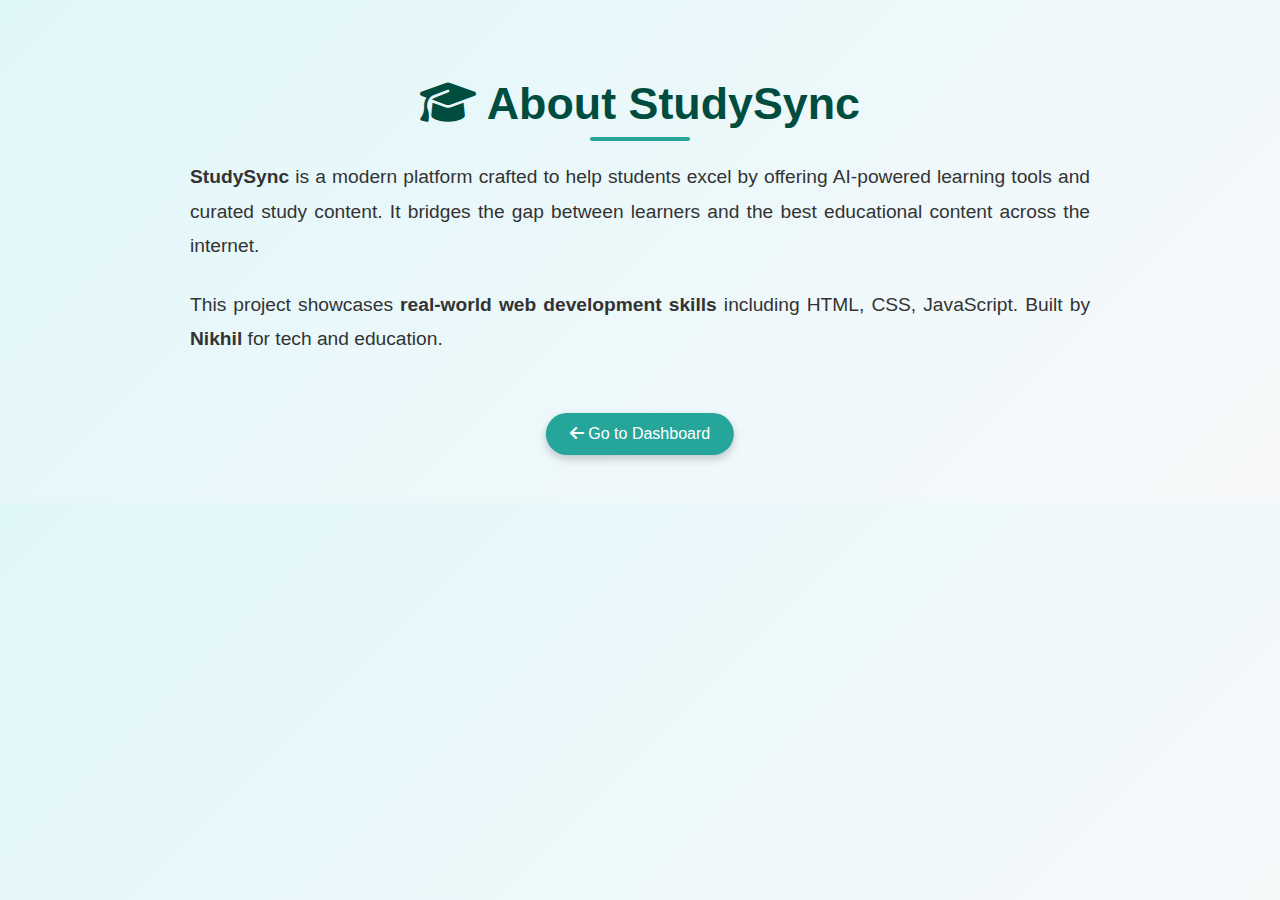
<file: about.html>
<!DOCTYPE html>
<html lang="en">
<head>
  <meta charset="UTF-8" />
  <meta name="viewport" content="width=device-width, initial-scale=1.0"/>
  <title>About - StudySync</title>
  <link rel="stylesheet" href="https://cdnjs.cloudflare.com/ajax/libs/font-awesome/6.4.0/css/all.min.css"/>
  <style>
    body {
      margin: 0;
      font-family: 'Segoe UI', sans-serif;
      background: linear-gradient(135deg, #e0f7fa, #f8f9fa);
      color: #333;
      overflow-x: hidden;
    }

    .container {
      padding: 3rem 2rem;
      max-width: 900px;
      margin: auto;
      animation: slideFadeIn 1.5s ease;
    }

    h1 {
      font-size: 2.8rem;
      text-align: center;
      margin-bottom: 1rem;
      color: #004d40;
      position: relative;
    }

    h1::after {
      content: "";
      width: 100px;
      height: 4px;
      background-color: #26a69a;
      display: block;
      margin: 0.5rem auto;
      border-radius: 5px;
    }

    p {
      font-size: 1.2rem;
      line-height: 1.8;
      margin-bottom: 1.5rem;
      text-align: justify;
    }

    .cta-button {
      display: inline-block;
      margin-top: 2rem;
      padding: 12px 24px;
      background-color: #26a69a;
      color: #fff;
      font-size: 1rem;
      text-decoration: none;
      border-radius: 50px;
      transition: background-color 0.3s, transform 0.3s;
      box-shadow: 0 4px 8px rgba(0,0,0,0.2);
      position: relative;
      left: 50%;
      transform: translateX(-50%);
    }

    .cta-button:hover {
      background-color: #00796b;
      transform: translateX(-50%) scale(1.05);
    }

    .scroll-icon {
      position: fixed;
      bottom: 20px;
      right: 20px;
      font-size: 2rem;
      color: #26a69a;
      background: #ffffff;
      padding: 10px;
      border-radius: 50%;
      box-shadow: 0 4px 8px rgba(0,0,0,0.2);
      cursor: pointer;
      transition: transform 0.3s ease;
    }

    .scroll-icon:hover {
      transform: scale(1.2);
    }

    @keyframes slideFadeIn {
      0% {
        opacity: 0;
        transform: translateY(40px);
      }
      100% {
        opacity: 1;
        transform: translateY(0);
      }
    }

    /* Responsive */
    @media (max-width: 600px) {
      h1 {
        font-size: 2rem;
      }

      .cta-button {
        padding: 10px 20px;
        font-size: 0.9rem;
      }
    }
  </style>
</head>
<body>

  <div class="container">
    <h1><i class="fas fa-graduation-cap"></i> About StudySync</h1>
    <p><strong>StudySync</strong> is a modern platform crafted to help students excel by offering AI-powered learning tools and curated study content. It bridges the gap between learners and the best educational content across the internet.</p>
    <p>This project showcases <strong>real-world web development skills</strong> including HTML, CSS, JavaScript. Built by <strong>Nikhil</strong>  for tech and education.</p>
    <a href="index.html" class="cta-button"><i class="fas fa-arrow-left"></i> Go to Dashboard</a>
  </div>

</body>
</html>
</file>
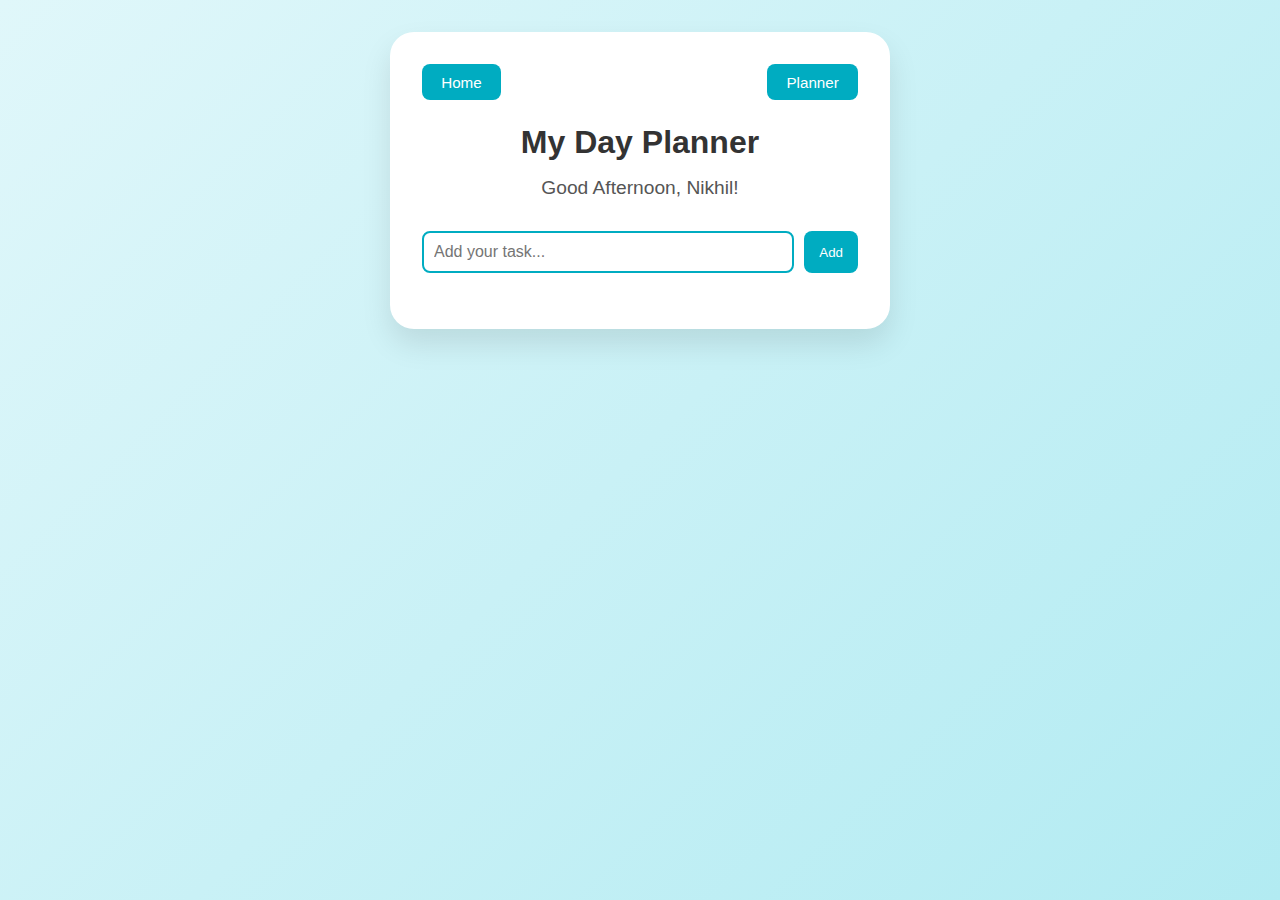
<file: day-planner.html>
<!DOCTYPE html>
<html lang="en">
<head>
  <meta charset="UTF-8" />
  <meta name="viewport" content="width=device-width, initial-scale=1.0"/>
  <title>My Day Planner</title>
  <style>
    * {
      margin: 0;
      padding: 0;
      box-sizing: border-box;
      font-family: 'Segoe UI', Tahoma, Geneva, Verdana, sans-serif;
    }

    body {
      background: linear-gradient(135deg, #e0f7fa, #b2ebf2);
      min-height: 100vh;
      display: flex;
      justify-content: center;
      align-items: flex-start;
      padding: 2rem;
    }

    .planner {
      background: #ffffff;
      border-radius: 1.5rem;
      box-shadow: 0 15px 30px rgba(0, 0, 0, 0.1);
      width: 100%;
      max-width: 500px;
      padding: 2rem;
      animation: fadeIn 0.8s ease forwards;
    }

    @keyframes fadeIn {
      from {
        transform: translateY(30px);
        opacity: 0;
      }
      to {
        transform: translateY(0);
        opacity: 1;
      }
    }

    .nav-buttons {
      display: flex;
      justify-content: space-between;
      margin-bottom: 1.5rem;
    }

    .nav-buttons button {
      background-color: #00acc1;
      color: white;
      padding: 0.6rem 1.2rem;
      border: none;
      border-radius: 8px;
      cursor: pointer;
      transition: background 0.3s ease;
      font-size: 0.95rem;
    }

    .nav-buttons button:hover {
      background-color: #007c91;
    }

    h2 {
      font-size: 2rem;
      text-align: center;
      color: #333;
      margin-bottom: 1rem;
    }

    .greeting {
      text-align: center;
      font-size: 1.2rem;
      margin-bottom: 2rem;
      color: #555;
    }

    .task-input {
      display: flex;
      gap: 10px;
      margin-bottom: 1.5rem;
    }

    .task-input input {
      flex: 1;
      padding: 10px;
      border: 2px solid #00acc1;
      border-radius: 8px;
      font-size: 1rem;
    }

    .task-input button {
      padding: 10px 15px;
      background: #00acc1;
      color: #fff;
      border: none;
      border-radius: 8px;
      cursor: pointer;
      transition: background 0.3s ease;
    }

    .task-input button:hover {
      background: #007c91;
    }

    ul {
      list-style: none;
    }

    li {
      padding: 10px;
      background: #f1faff;
      margin-bottom: 10px;
      border-radius: 8px;
      display: flex;
      justify-content: space-between;
      align-items: center;
      transition: all 0.3s ease;
    }

    li.done {
      text-decoration: line-through;
      color: #aaa;
      background: #e0f2f1;
    }

    .task-list button {
      background: none;
      border: none;
      color: #007c91;
      cursor: pointer;
      font-weight: bold;
    }

    @media (max-width: 480px) {
      h2 {
        font-size: 1.6rem;
      }

      .task-input input {
        font-size: 0.9rem;
      }

      .nav-buttons {
        flex-direction: column;
        gap: 10px;
      }
    }
  </style>
</head>
<body>
  <div class="planner">
    <div class="nav-buttons">
      <button onclick="location.href='index.html'">Home</button>
      <button onclick="location.href='planner.html'">Planner</button>
    </div>

    <h2>My Day Planner</h2>
    <div class="greeting" id="greeting">Good Morning, User!</div>

    <div class="task-input">
      <input type="text" id="taskInput" placeholder="Add your task..." />
      <button onclick="addTask()">Add</button>
    </div>

    <ul class="task-list" id="taskList"></ul>
  </div>

  <script>
    const username = localStorage.getItem("username") || "Nikhil";
    const hour = new Date().getHours();
    let greet = "Good Morning";
    if (hour >= 12 && hour < 17) greet = "Good Afternoon";
    else if (hour >= 17) greet = "Good Evening";
    document.getElementById("greeting").innerText = `${greet}, ${username}!`;


    const taskList = document.getElementById("taskList");

    function addTask() {
      const input = document.getElementById("taskInput");
      const taskText = input.value.trim();

      if (taskText === "") return;

      const li = document.createElement("li");
      li.innerHTML = `
        ${taskText}
        <button onclick="toggleDone(this)">✓</button>
      `;
      taskList.appendChild(li);
      input.value = "";
    }

    function toggleDone(btn) {
      btn.parentElement.classList.toggle("done");
    }
  </script>
</body>
</html>
</file>
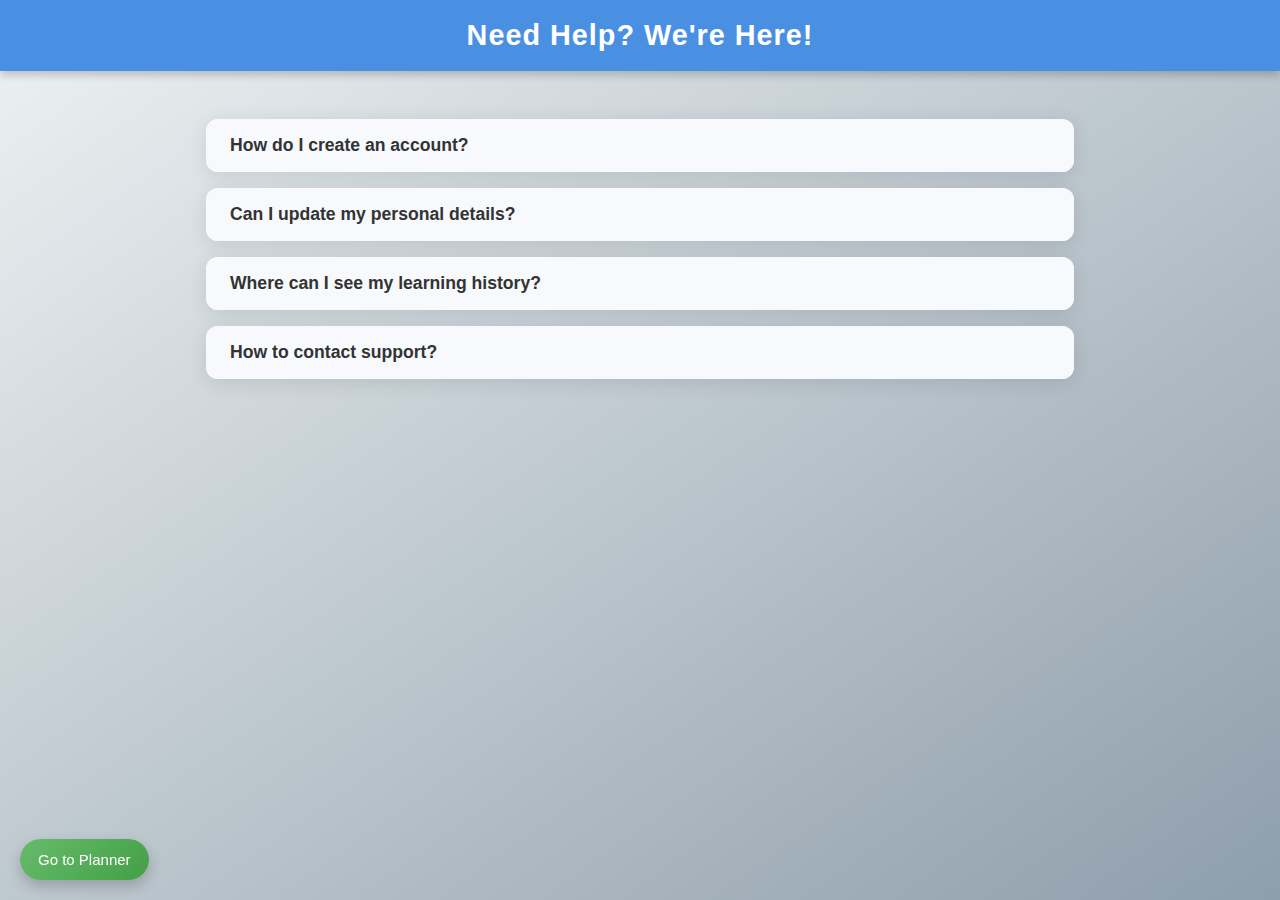
<file: help.html>
<!DOCTYPE html>
<html lang="en">
<head>
  <meta charset="UTF-8" />
  <meta name="viewport" content="width=device-width, initial-scale=1.0"/>
  <title>Help - StudySync</title>
  <style>
    * {
      margin: 0;
      padding: 0;
      box-sizing: border-box;
      font-family: "Segoe UI", Tahoma, Geneva, Verdana, sans-serif;
    }

    body {
      background: linear-gradient(to bottom right, #eef2f3, #8e9eab);
      color: #333;
      min-height: 100vh;
      padding-bottom: 100px;
    }

    header {
      background: #4a90e2;
      color: white;
      padding: 1.2rem;
      text-align: center;
      font-size: 1.8rem;
      font-weight: bold;
      letter-spacing: 1px;
      box-shadow: 0 4px 8px rgba(0, 0, 0, 0.2);
      animation: slideDown 1s ease-out;
    }

    @keyframes slideDown {
      from {
        transform: translateY(-100%);
        opacity: 0;
      }
      to {
        transform: translateY(0);
        opacity: 1;
      }
    }

    .faq-section {
      max-width: 900px;
      margin: 3rem auto;
      padding: 0 1rem;
    }

    .faq {
      background: white;
      border-radius: 12px;
      margin-bottom: 1rem;
      overflow: hidden;
      box-shadow: 0 4px 20px rgba(0, 0, 0, 0.1);
      transition: all 0.3s ease;
    }

    .faq-header {
      padding: 1rem 1.5rem;
      font-size: 1.1rem;
      font-weight: bold;
      cursor: pointer;
      background: #f7f9fc;
    }

    .faq-body {
      padding: 0 1.5rem;
      max-height: 0;
      overflow: hidden;
      transition: max-height 0.4s ease;
    }

    .faq.open .faq-body {
      max-height: 300px;
      padding: 1rem 1.5rem;
    }

    .faq.open .faq-header {
      background: #e0ecff;
    }

    .back-top {
      position: fixed;
      right: 20px;
      bottom: 20px;
      background: #4a90e2;
      color: white;
      border: none;
      padding: 10px 15px;
      font-size: 16px;
      border-radius: 30px;
      box-shadow: 0 4px 12px rgba(0, 0, 0, 0.2);
      cursor: pointer;
      display: none;
      transition: opacity 0.3s ease;
    }

    .back-top.show {
      display: block;
    }

    @media (max-width: 600px) {
      header {
        font-size: 1.5rem;
      }

      .faq-header {
        font-size: 1rem;
      }

      .back-top {
        font-size: 14px;
        padding: 8px 12px;
      }
    }
    .go-planner {
  position: fixed;
  left: 20px;
  bottom: 20px;
  background: linear-gradient(135deg, #66bb6a, #43a047);
  color: white;
  border: none;
  padding: 12px 18px;
  font-size: 15px;
  border-radius: 30px;
  box-shadow: 0 6px 14px rgba(0, 0, 0, 0.2);
  cursor: pointer;
  transition: transform 0.3s ease, background 0.3s ease;
  z-index: 999;
}

.go-planner:hover {
  background: linear-gradient(135deg, #43a047, #2e7d32);
  transform: scale(1.05);
}

@media (max-width: 600px) {
  .go-planner {
    font-size: 14px;
    padding: 10px 16px;
    bottom: 70px; 
  }
}

  </style>
</head>
<body>
  <header>Need Help? We're Here!</header>

  <section class="faq-section">
    <div class="faq">
      <div class="faq-header">How do I create an account?</div>
      <div class="faq-body">Click the “Get Started” button on the homepage and fill in your name, email, and password. Once submitted, your account is created instantly.</div>
    </div>
    <div class="faq">
      <div class="faq-header">Can I update my personal details?</div>
      <div class="faq-body">Yes, go to your dashboard > profile settings > update the necessary fields and click save.</div>
    </div>
    <div class="faq">
      <div class="faq-header">Where can I see my learning history?</div>
      <div class="faq-body">On your dashboard, you’ll find a section called “Your Progress” that contains a history of all your activities and completed lessons.</div>
    </div>
    <div class="faq">
      <div class="faq-header">How to contact support?</div>
      <div class="faq-body">Scroll down to the bottom of any page and click “Contact Us.” Fill out the support form and we’ll get back to you within 24 hours.</div>
    </div>
  </section>

  <button class="back-top" onclick="scrollToTop()">↑ Back to Top</button>
<button class="go-planner" onclick="goToPlanner()"> Go to Planner</button>

  <script>
    document.querySelectorAll(".faq-header").forEach(header => {
      header.addEventListener("click", () => {
        const faq = header.parentElement;
        faq.classList.toggle("open");
      });
    });

    const backTop = document.querySelector(".back-top");

    window.addEventListener("scroll", () => {
      if (window.scrollY > 300) {
        backTop.classList.add("show");
      } else {
        backTop.classList.remove("show");
      }
    });

    function scrollToTop() {
      window.scrollTo({ top: 0, behavior: "smooth" });
    }
    function goToPlanner() {
  window.location.href = "planner.html";
}

  </script>
</body>
</html>
</file>
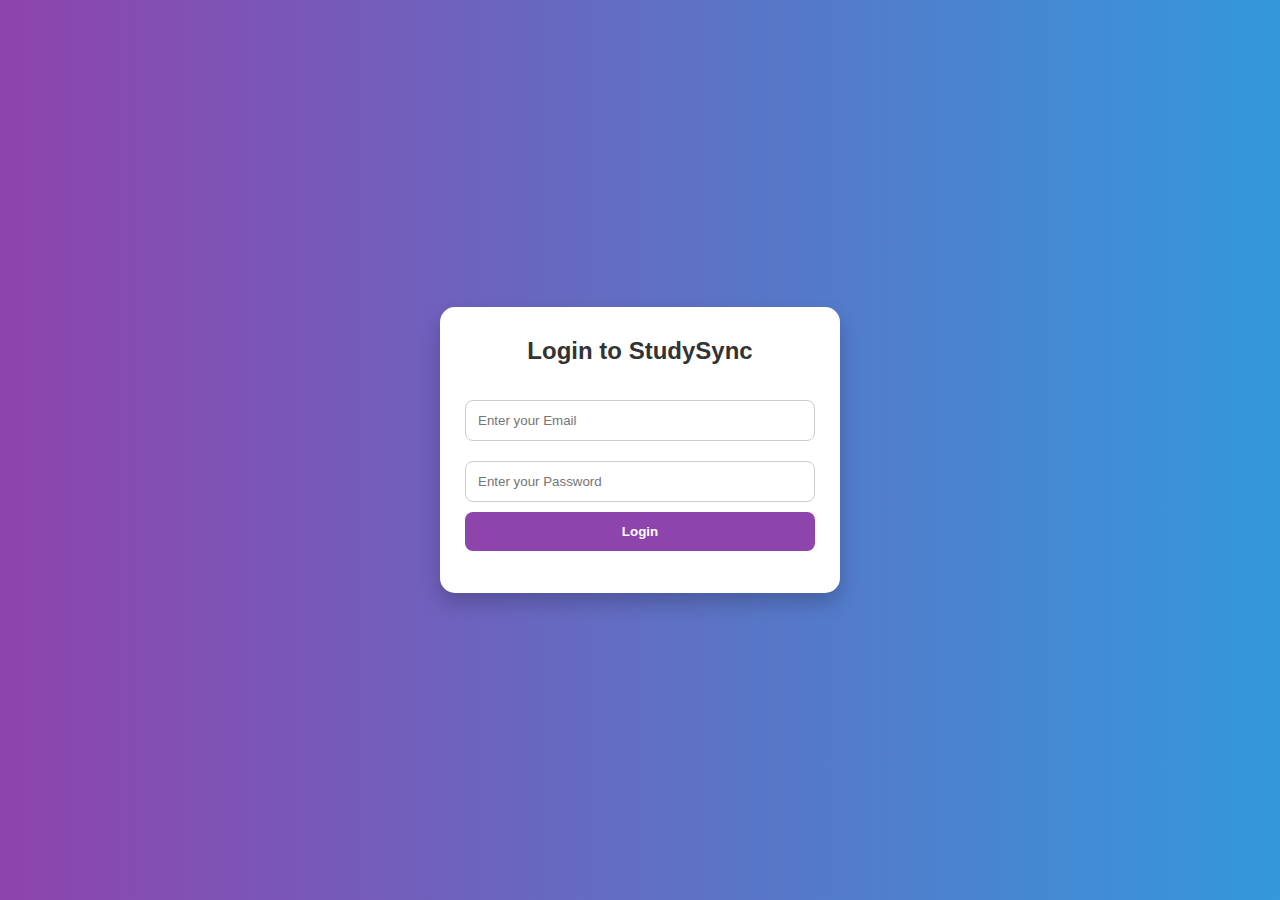
<file: login.html>
<!DOCTYPE html>
<html lang="en">
<head>
  <meta charset="UTF-8" />
  <meta name="viewport" content="width=device-width, initial-scale=1.0"/>
  <title>Login - StudySync</title>
  <link rel="stylesheet" href="https://cdnjs.cloudflare.com/ajax/libs/font-awesome/6.5.0/css/all.min.css" />
  <style>
    * { box-sizing: border-box; margin: 0; padding: 0; font-family: 'Segoe UI', Tahoma, Geneva, Verdana, sans-serif; }
    body {
      background: linear-gradient(to right, #8e44ad, #3498db);
      display: flex; justify-content: center; align-items: center;
      height: 100vh;
    }

    .form-container {
      background: #fff; padding: 30px 25px;
      border-radius: 15px; box-shadow: 0 10px 20px rgba(0, 0, 0, 0.2);
      width: 100%; max-width: 400px;
      animation: slideIn 0.6s ease-out;
    }

    @keyframes slideIn {
      from { transform: translateY(-50px); opacity: 0; }
      to   { transform: translateY(0); opacity: 1; }
    }

    h2 { text-align: center; margin-bottom: 25px; color: #333; }

    input {
      width: 100%; padding: 12px; margin: 10px 0;
      border-radius: 8px; border: 1px solid #ccc;
    }

    input:focus {
      border-color: #8e44ad;
      box-shadow: 0 0 5px rgba(142, 68, 173, 0.5);
    }

    button {
      width: 100%; padding: 12px; background: #8e44ad;
      color: #fff; font-weight: bold; border: none;
      border-radius: 8px; cursor: pointer;
    }

    button:hover { background: #6c3483; }

    .message, .error {
      text-align: center; margin-top: 12px; font-size: 0.95em;
    }

    .message { color: green; }
    .error { color: red; }
  </style>
</head>
<body>
  <div class="form-container">
    <h2>Login to StudySync</h2>
    <form id="login-form">
      <input type="email" id="email" placeholder="Enter your Email" required />
      <input type="password" id="password" placeholder="Enter your Password" required />
      <button type="submit">Login</button>
    </form>
    <div class="message" id="login-message"></div>
    <div class="error" id="login-error"></div>
  </div>

  <script>
    document.getElementById("login-form").addEventListener("submit", function (e) {
      e.preventDefault();

      const email = document.getElementById("email").value.trim();
      const password = document.getElementById("password").value;
      const msg = document.getElementById("login-message");
      const error = document.getElementById("login-error");
      msg.textContent = '';
      error.textContent = '';

      const storedUser = JSON.parse(localStorage.getItem("studySyncUser"));

      if (!storedUser || storedUser.email !== email || storedUser.password !== password) {
        error.textContent = "Invalid email or password.";
        return;
      }

      msg.textContent = `Welcome, ${storedUser.name}!`;
      setTimeout(() => window.location.href = "planner.html", 1000);
    });
  </script>
</body>
</html>
</file>
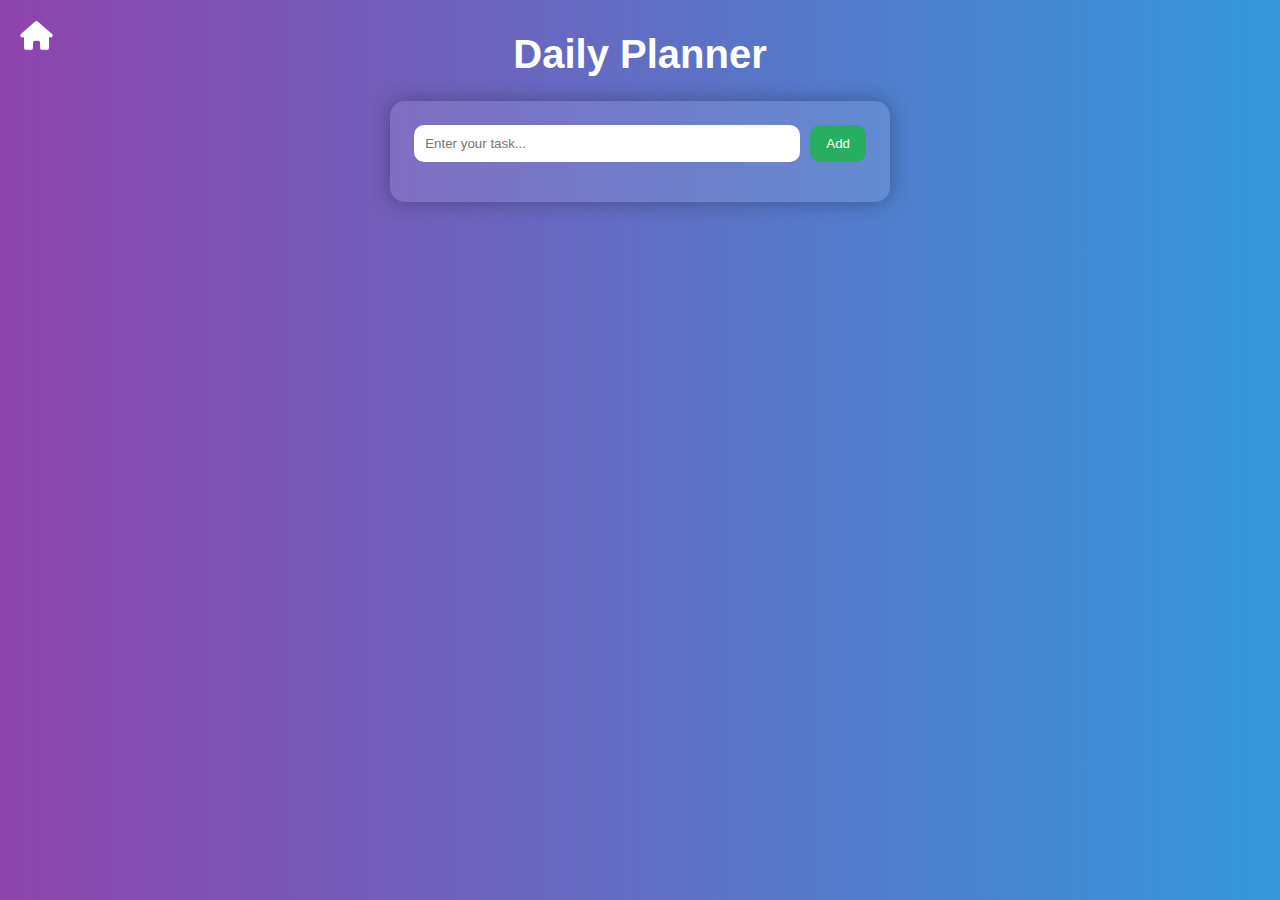
<file: planner.html>
<!DOCTYPE html>
<html lang="en">

<head>
  <meta charset="UTF-8" />
  <meta name="viewport" content="width=device-width, initial-scale=1.0" />
  <title>StudySync - Daily Planner</title>
  <link rel="stylesheet" href="https://cdnjs.cloudflare.com/ajax/libs/font-awesome/6.4.0/css/all.min.css" />
  <style>
    * {
      margin: 0;
      padding: 0;
      box-sizing: border-box;
      font-family: 'Segoe UI', sans-serif;
    }

    body {
      background: linear-gradient(to right, #8e44ad, #3498db);
      color: #fff;
      min-height: 100vh;
      display: flex;
      flex-direction: column;
      align-items: center;
      padding: 2rem;
    }

    h1 {
      margin-bottom: 1.5rem;
      font-size: 2.5rem;
    }

    .planner {
      width: 100%;
      max-width: 500px;
      background: rgba(255, 255, 255, 0.1);
      border-radius: 15px;
      padding: 1.5rem;
      box-shadow: 0 0 20px rgba(0, 0, 0, 0.3);
      backdrop-filter: blur(10px);
    }

    .input-section {
      display: flex;
      gap: 10px;
      margin-bottom: 1rem;
    }

    input[type="text"] {
      flex: 1;
      padding: 0.7rem;
      border: none;
      border-radius: 10px;
      outline: none;
    }

    button.add-btn {
      padding: 0.7rem 1rem;
      background: #27ae60;
      border: none;
      border-radius: 10px;
      color: #fff;
      cursor: pointer;
      transition: 0.3s;
    }

    button.add-btn:hover {
      background: #2ecc71;
    }

    ul.task-list {
      list-style: none;
    }

    .task {
      background: rgba(255, 255, 255, 0.2);
      margin-bottom: 10px;
      padding: 0.7rem 1rem;
      border-radius: 10px;
      display: flex;
      justify-content: space-between;
      align-items: center;
      transition: 0.3s;
    }

    .task.completed {
      text-decoration: line-through;
      opacity: 0.6;
    }

    .task .icons i {
      cursor: pointer;
      margin-left: 10px;
      transition: transform 0.2s ease;
    }

    .task .icons i:hover {
      transform: scale(1.2);
    }

    .home-btn {
      position: fixed;
      top: 20px;
      left: 20px;
      font-size: 1.8rem;
      color: white;
      text-decoration: none;
      transition: 0.3s;
    }

    .home-btn:hover {
      color: #f1c40f;
    }

    @media (max-width: 600px) {
      h1 {
        font-size: 2rem;
      }
      .input-section {
        flex-direction: column;
      }
      .home-btn {
        font-size: 1.4rem;
      }
    }
  </style>
</head>

<body>
  <a href="index.html" class="home-btn" title="Back to Home">
    <i class="fas fa-house"></i>
  </a>

  <h1>Daily Planner</h1>
  <div class="planner">
    <div class="input-section">
      <input type="text" id="taskInput" placeholder="Enter your task...">
      <button class="add-btn" onclick="addTask()">Add</button>
    </div>
    <ul class="task-list" id="taskList"></ul>
  </div>

  <script>
    const taskInput = document.getElementById("taskInput");
    const taskList = document.getElementById("taskList");

    function loadTasks() {
      const tasks = JSON.parse(localStorage.getItem("tasks")) || [];
      tasks.forEach(task => renderTask(task.text, task.completed));
    }

    function saveTasks() {
      const allTasks = [];
      document.querySelectorAll(".task").forEach(taskEl => {
        allTasks.push({
          text: taskEl.querySelector("span").innerText,
          completed: taskEl.classList.contains("completed")
        });
      });
      localStorage.setItem("tasks", JSON.stringify(allTasks));
    }

    function addTask() {
      const taskText = taskInput.value.trim();
      if (!taskText) return;
      renderTask(taskText);
      taskInput.value = "";
      saveTasks();
    }

    function renderTask(text, completed = false) {
      const li = document.createElement("li");
      li.className = "task";
      if (completed) li.classList.add("completed");

      const span = document.createElement("span");
      span.innerText = text;

      const icons = document.createElement("div");
      icons.className = "icons";
      
      const doneBtn = document.createElement("i");
      doneBtn.className = "fas fa-check-circle";
      doneBtn.onclick = () => {
        li.classList.toggle("completed");
        saveTasks();
      };

      const deleteBtn = document.createElement("i");
      deleteBtn.className = "fas fa-trash";
      deleteBtn.onclick = () => {
        li.remove();
        saveTasks();
      };

      icons.appendChild(doneBtn);
      icons.appendChild(deleteBtn);
      li.appendChild(span);
      li.appendChild(icons);
      taskList.appendChild(li);
    }

    loadTasks();
  </script>
</body>

</html>
</file>
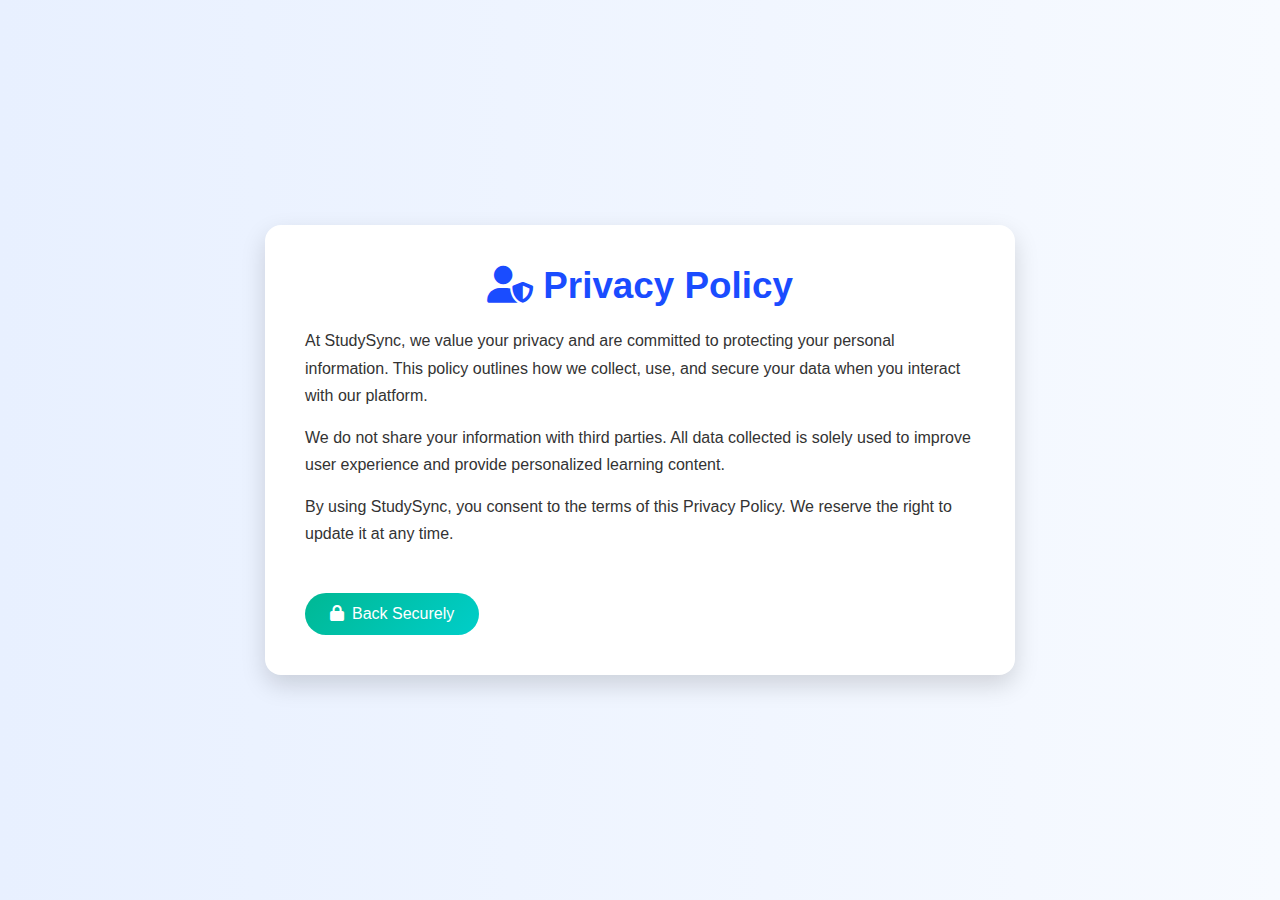
<file: privacy.html>
<!DOCTYPE html>
<html lang="en">
<head>
  <meta charset="UTF-8" />
  <meta name="viewport" content="width=device-width, initial-scale=1.0"/>
  <title>Privacy Policy - StudySync</title>
  <link rel="stylesheet" href="https://cdnjs.cloudflare.com/ajax/libs/font-awesome/6.4.0/css/all.min.css" />
  <style>
    * {
      box-sizing: border-box;
      margin: 0;
      padding: 0;
      font-family: 'Segoe UI', Tahoma, Geneva, Verdana, sans-serif;
    }

    body {
      background: linear-gradient(to right, #e8f0ff, #f7faff);
      min-height: 100vh;
      display: flex;
      align-items: center;
      justify-content: center;
      padding: 40px 20px;
    }

    .container {
      background-color: #fff;
      max-width: 750px;
      padding: 40px;
      border-radius: 16px;
      box-shadow: 0 10px 25px rgba(0, 0, 0, 0.15);
      animation: fadeIn 1s ease-in-out;
    }

    @keyframes fadeIn {
      from {
        opacity: 0;
        transform: translateY(40px);
      }
      to {
        opacity: 1;
        transform: translateY(0);
      }
    }

    h1 {
      font-size: 2.3rem;
      color: #1a4cff;
      margin-bottom: 20px;
      text-align: center;
    }

    p {
      font-size: 1rem;
      color: #333;
      line-height: 1.7;
      margin-bottom: 15px;
    }

    .back-home {
      display: inline-block;
      margin-top: 30px;
      padding: 12px 25px;
      font-size: 1rem;
      color: #fff;
      background: linear-gradient(135deg, #00b894, #00cec9);
      border: none;
      border-radius: 30px;
      cursor: pointer;
      text-decoration: none;
      transition: all 0.3s ease;
    }

    .back-home:hover {
      transform: scale(1.05);
      box-shadow: 0 8px 18px rgba(0, 206, 201, 0.3);
    }

    .back-home i {
      margin-right: 8px;
    }

    @media (max-width: 600px) {
      .container {
        padding: 25px;
      }

      h1 {
        font-size: 2rem;
      }
    }
  </style>
</head>
<body>
  <div class="container">
    <h1><i class="fas fa-user-shield"></i> Privacy Policy</h1>
    <p>
      At StudySync, we value your privacy and are committed to protecting your personal information.
      This policy outlines how we collect, use, and secure your data when you interact with our platform.
    </p>
    <p>
      We do not share your information with third parties. All data collected is solely used to improve user experience and provide personalized learning content.
    </p>
    <p>
      By using StudySync, you consent to the terms of this Privacy Policy. We reserve the right to update it at any time.
    </p>

    <a href="index.html" class="back-home"><i class="fas fa-lock"></i>Back Securely</a>
  </div>
</body>
</html>
</file>
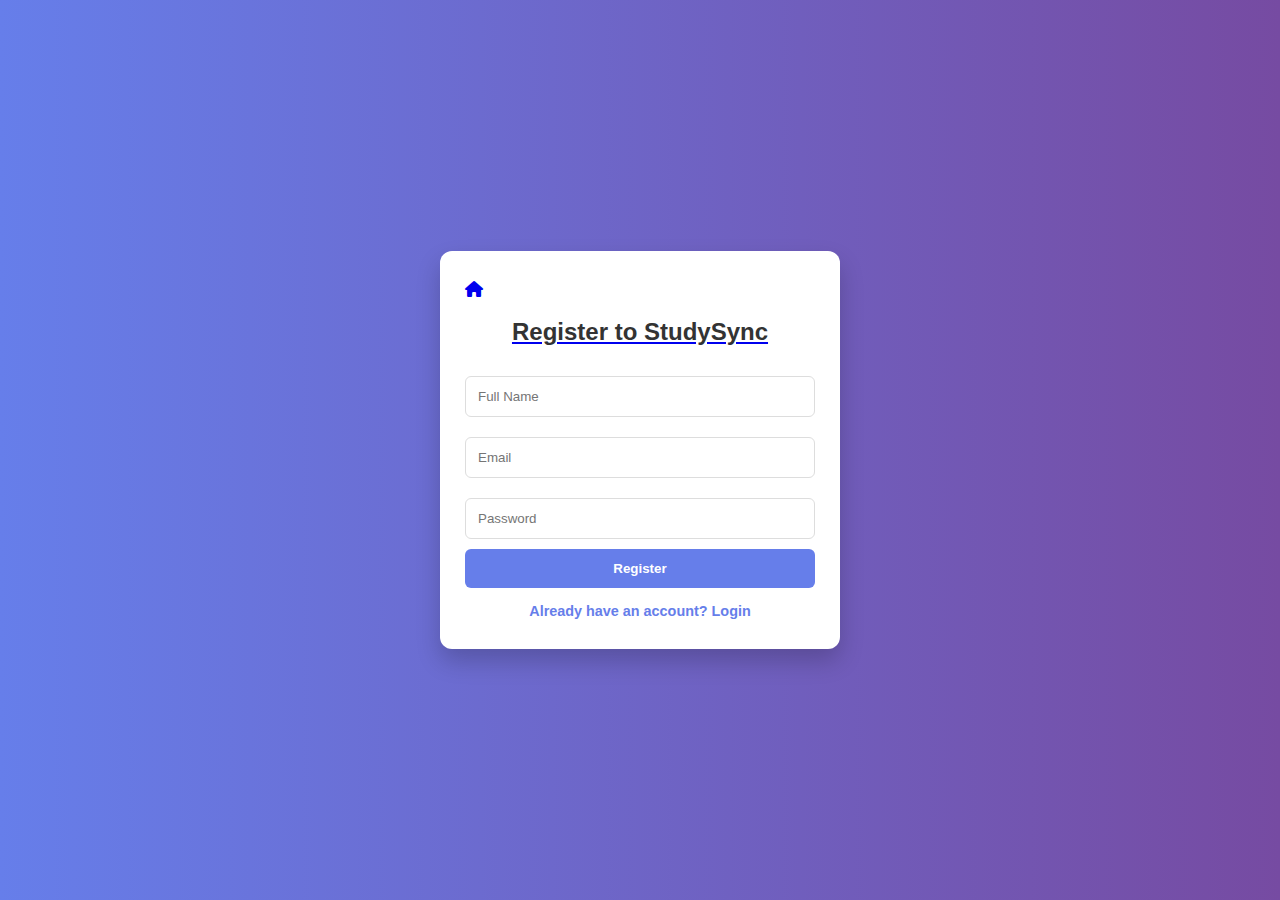
<file: register.html>
<!DOCTYPE html>
<html lang="en">
<head>
  <meta charset="UTF-8" />
  <meta name="viewport" content="width=device-width, initial-scale=1.0"/>
  <title>Register - StudySync</title>
  <link rel="stylesheet" href="https://cdnjs.cloudflare.com/ajax/libs/font-awesome/6.5.0/css/all.min.css" />
  <style>
    * {
      box-sizing: border-box;
    }

    body {
      font-family: 'Segoe UI', Tahoma, Geneva, Verdana, sans-serif;
      background: linear-gradient(to right, #667eea, #764ba2);
      display: flex;
      justify-content: center;
      align-items: center;
      height: 100vh;
      margin: 0;
    }

    .form-container {
      background: white;
      padding: 30px 25px;
      border-radius: 12px;
      box-shadow: 0 12px 24px rgba(0,0,0,0.2);
      max-width: 400px;
      width: 90%;
      animation: slideIn 0.6s ease-out;
    }

    @keyframes slideIn {
      from {
        transform: translateY(-50px);
        opacity: 0;
      }
      to {
        transform: translateY(0);
        opacity: 1;
      }
    }

    h2 {
      text-align: center;
      color: #333;
      margin-bottom: 20px;
    }

    input {
      width: 100%;
      padding: 12px;
      margin: 10px 0;
      border: 1px solid #ddd;
      border-radius: 6px;
      transition: border 0.3s ease;
    }

    input:focus {
      border-color: #667eea;
      outline: none;
      box-shadow: 0 0 5px rgba(102, 126, 234, 0.5);
    }

    button {
      width: 100%;
      padding: 12px;
      background: #667eea;
      border: none;
      color: white;
      font-weight: bold;
      border-radius: 6px;
      cursor: pointer;
      transition: background 0.3s ease, transform 0.2s;
    }

    button:hover {
      background: #5a67d8;
      transform: translateY(-2px);
    }

    .message, .error {
      margin-top: 10px;
      text-align: center;
      font-size: 0.9rem;
    }

    .message {
      color: green;
    }

    .error {
      color: red;
    }

    .login-link {
      text-align: center;
      margin-top: 15px;
      font-size: 0.9rem;
    }

    .login-link a {
      color: #667eea;
      text-decoration: none;
      font-weight: bold;
    }

    .login-link a:hover {
      text-decoration: underline;
    }

    @media (max-width: 480px) {
      .form-container {
        padding: 25px 20px;
      }
    }
  </style>
</head>
<body>
  <div class="form-container">
     <a href="index.html" class="home-button" title="Go to Home">
    <i class="fas fa-home"></i>
    <h2>Register to StudySync</h2>
    <input type="text" id="name" placeholder="Full Name" required />
    <input type="email" id="email" placeholder="Email" required />
    <input type="password" id="password" placeholder="Password" required />
    <button onclick="registerUser()">Register</button>
    <div class="message" id="register-message"></div>
    <div class="error" id="register-error"></div>
    <div class="login-link">
      Already have an account? <a href="login.html">Login</a>
    </div>
  </div>

  <script>
    function registerUser() {
      const name = document.getElementById("name").value.trim();
      const email = document.getElementById("email").value.trim();
      const password = document.getElementById("password").value;

      const msg = document.getElementById("register-message");
      const error = document.getElementById("register-error");
      msg.textContent = '';
      error.textContent = '';

      if (!name || !email || !password) {
        error.textContent = "All fields are required.";
        return;
      }


      const user = { name, email, password };
      localStorage.setItem("studySyncUser", JSON.stringify(user));

      msg.textContent = " Registered successfully! Please login below.";
    }
  </script>
</body>
</html>
</file>
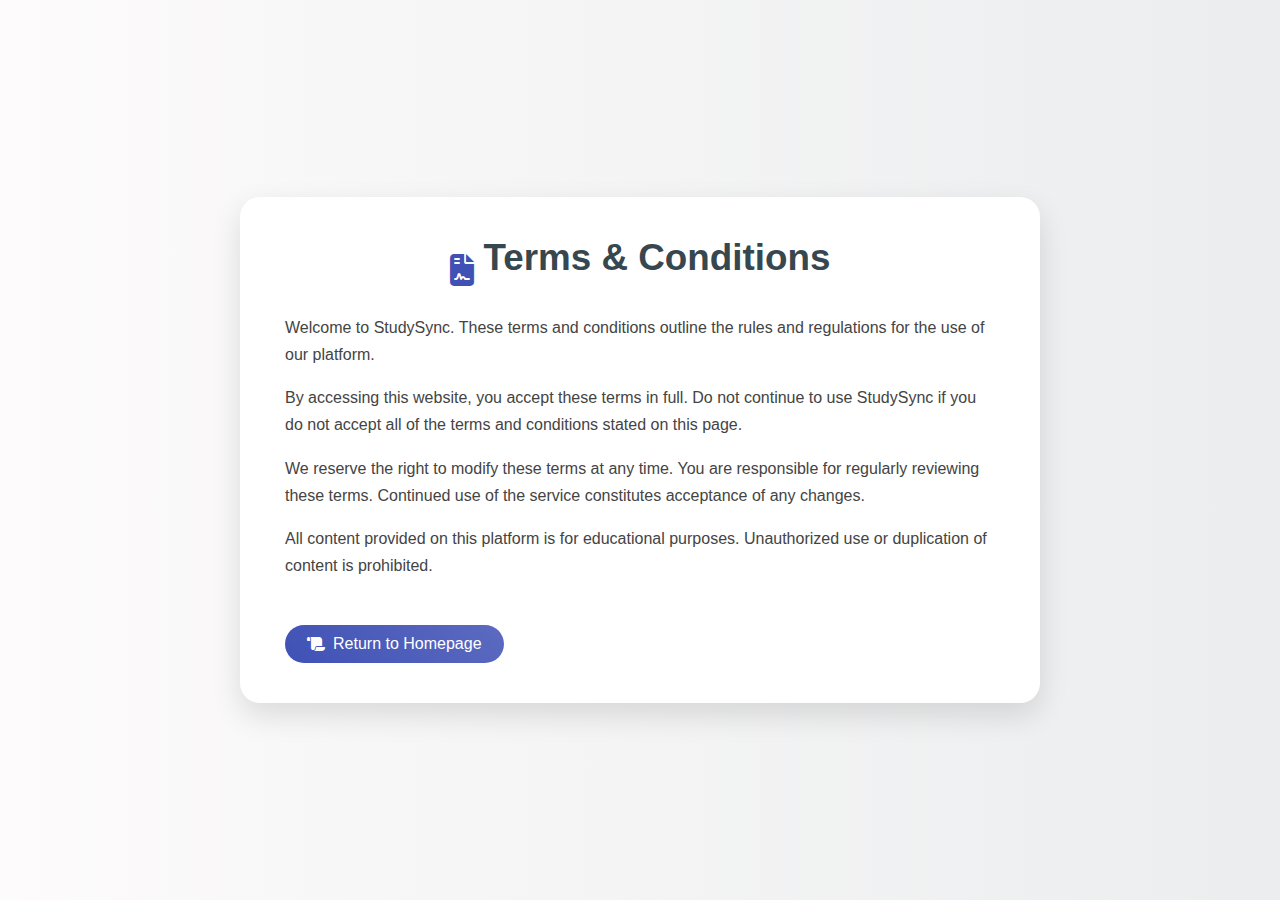
<file: terms.html>
<!DOCTYPE html>
<html lang="en">
<head>
  <meta charset="UTF-8" />
  <meta name="viewport" content="width=device-width, initial-scale=1.0"/>
  <title>Terms & Conditions - StudySync</title>
  <link rel="stylesheet" href="https://cdnjs.cloudflare.com/ajax/libs/font-awesome/6.4.0/css/all.min.css" />
  <style>
    * {
      box-sizing: border-box;
      margin: 0;
      padding: 0;
      font-family: 'Segoe UI', Tahoma, Geneva, Verdana, sans-serif;
    }

    body {
      background: linear-gradient(to right, #fdfbfb, #ebedee);
      display: flex;
      align-items: center;
      justify-content: center;
      min-height: 100vh;
      padding: 40px 20px;
    }

    .terms-container {
      max-width: 800px;
      background-color: #ffffff;
      padding: 40px 45px;
      border-radius: 20px;
      box-shadow: 0 12px 30px rgba(0, 0, 0, 0.12);
      animation: slideIn 1s ease-in-out;
    }

    @keyframes slideIn {
      from {
        opacity: 0;
        transform: translateX(60px);
      }
      to {
        opacity: 1;
        transform: translateX(0);
      }
    }

    h1 {
      font-size: 2.3rem;
      text-align: center;
      margin-bottom: 25px;
      color: #37474f;
    }

    .icon-header {
      display: flex;
      justify-content: center;
      align-items: center;
      margin-bottom: 10px;
    }

    .icon-header i {
      font-size: 2rem;
      color: #3f51b5;
      margin-right: 10px;
    }

    p {
      font-size: 1rem;
      line-height: 1.7;
      color: #444;
      margin-bottom: 16px;
    }

    .btn-home {
      margin-top: 30px;
      display: inline-flex;
      align-items: center;
      gap: 8px;
      padding: 10px 22px;
      font-size: 1rem;
      color: #fff;
      background: linear-gradient(45deg, #3f51b5, #5c6bc0);
      border: none;
      border-radius: 30px;
      cursor: pointer;
      text-decoration: none;
      transition: all 0.3s ease;
    }

    .btn-home:hover {
      transform: scale(1.05);
      box-shadow: 0 8px 18px rgba(63, 81, 181, 0.3);
    }

    @media (max-width: 600px) {
      .terms-container {
        padding: 25px;
      }

      h1 {
        font-size: 1.8rem;
      }

      p {
        font-size: 0.95rem;
      }
    }
  </style>
</head>
<body>
  <div class="terms-container">
    <div class="icon-header">
      <i class="fas fa-file-contract"></i>
      <h1>Terms & Conditions</h1>
    </div>
    <p>
      Welcome to StudySync. These terms and conditions outline the rules and regulations for the use of our platform.
    </p>
    <p>
      By accessing this website, you accept these terms in full. Do not continue to use StudySync if you do not accept all of the terms and conditions stated on this page.
    </p>
    <p>
      We reserve the right to modify these terms at any time. You are responsible for regularly reviewing these terms. Continued use of the service constitutes acceptance of any changes.
    </p>
    <p>
      All content provided on this platform is for educational purposes. Unauthorized use or duplication of content is prohibited.
    </p>
    <a href="index.html" class="btn-home">
      <i class="fas fa-scroll"></i> Return to Homepage
    </a>
  </div>
</body>
</html>
</file>
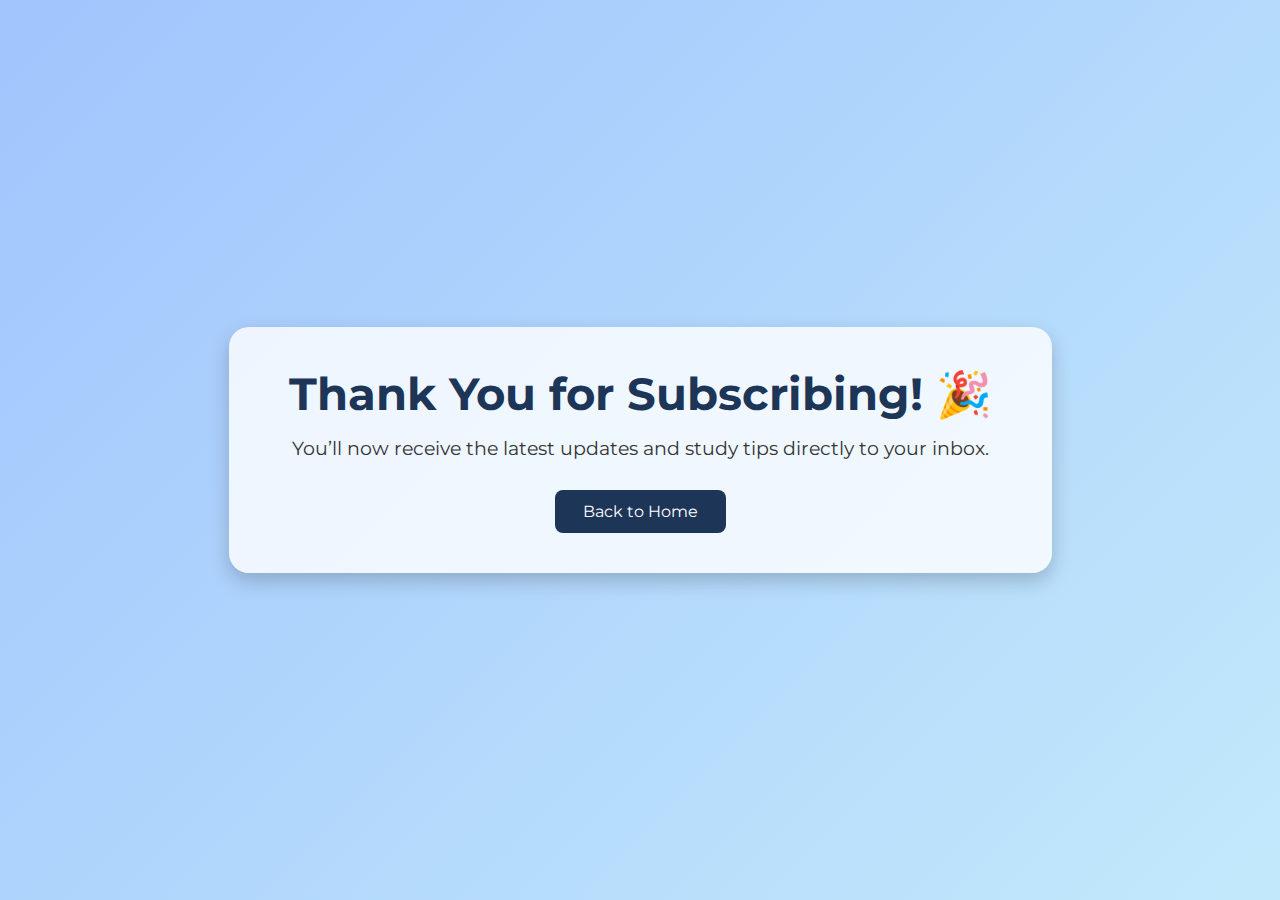
<file: Thankyou.html>
<!-- thankyou.html -->
<!DOCTYPE html>
<html lang="en">
<head>
  <meta charset="UTF-8" />
  <meta name="viewport" content="width=device-width, initial-scale=1.0"/>
  <title>Thank You</title>
  <link href="https://fonts.googleapis.com/css2?family=Montserrat:wght@500;700&display=swap" rel="stylesheet">
  <style>
    * {
      box-sizing: border-box;
      padding: 0;
      margin: 0;
    }

    body {
      font-family: 'Montserrat', sans-serif;
      background: linear-gradient(135deg, #a1c4fd 0%, #c2e9fb 100%);
      height: 100vh;
      display: flex;
      align-items: center;
      justify-content: center;
      text-align: center;
      overflow: hidden;
    }

    .thankyou-container {
      background: #ffffffcc;
      padding: 40px 60px;
      border-radius: 20px;
      box-shadow: 0 8px 20px rgba(0, 0, 0, 0.2);
      animation: fadeInUp 1s ease-in-out;
    }

    .thankyou-container h1 {
      font-size: 2.8rem;
      color: #1d3557;
      margin-bottom: 15px;
    }

    .thankyou-container p {
      font-size: 1.2rem;
      color: #333;
      margin-bottom: 30px;
    }

    .thankyou-container a {
      display: inline-block;
      padding: 12px 28px;
      font-size: 1rem;
      background-color: #1d3557;
      color: #fff;
      text-decoration: none;
      border-radius: 8px;
      transition: background 0.3s ease;
    }

    .thankyou-container a:hover {
      background-color: #457b9d;
    }

    @keyframes fadeInUp {
      0% {
        transform: translateY(30px);
        opacity: 0;
      }
      100% {
        transform: translateY(0);
        opacity: 1;
      }
    }

    @media (max-width: 500px) {
      .thankyou-container {
        padding: 30px 20px;
      }

      .thankyou-container h1 {
        font-size: 2rem;
      }
    }
  </style>
</head>
<body>
  <div class="thankyou-container">
    <h1>Thank You for Subscribing! 🎉</h1>
    <p>You’ll now receive the latest updates and study tips directly to your inbox.</p>
    <a href="index.html">Back to Home</a>
  </div>
</body>
</html>
</file>
